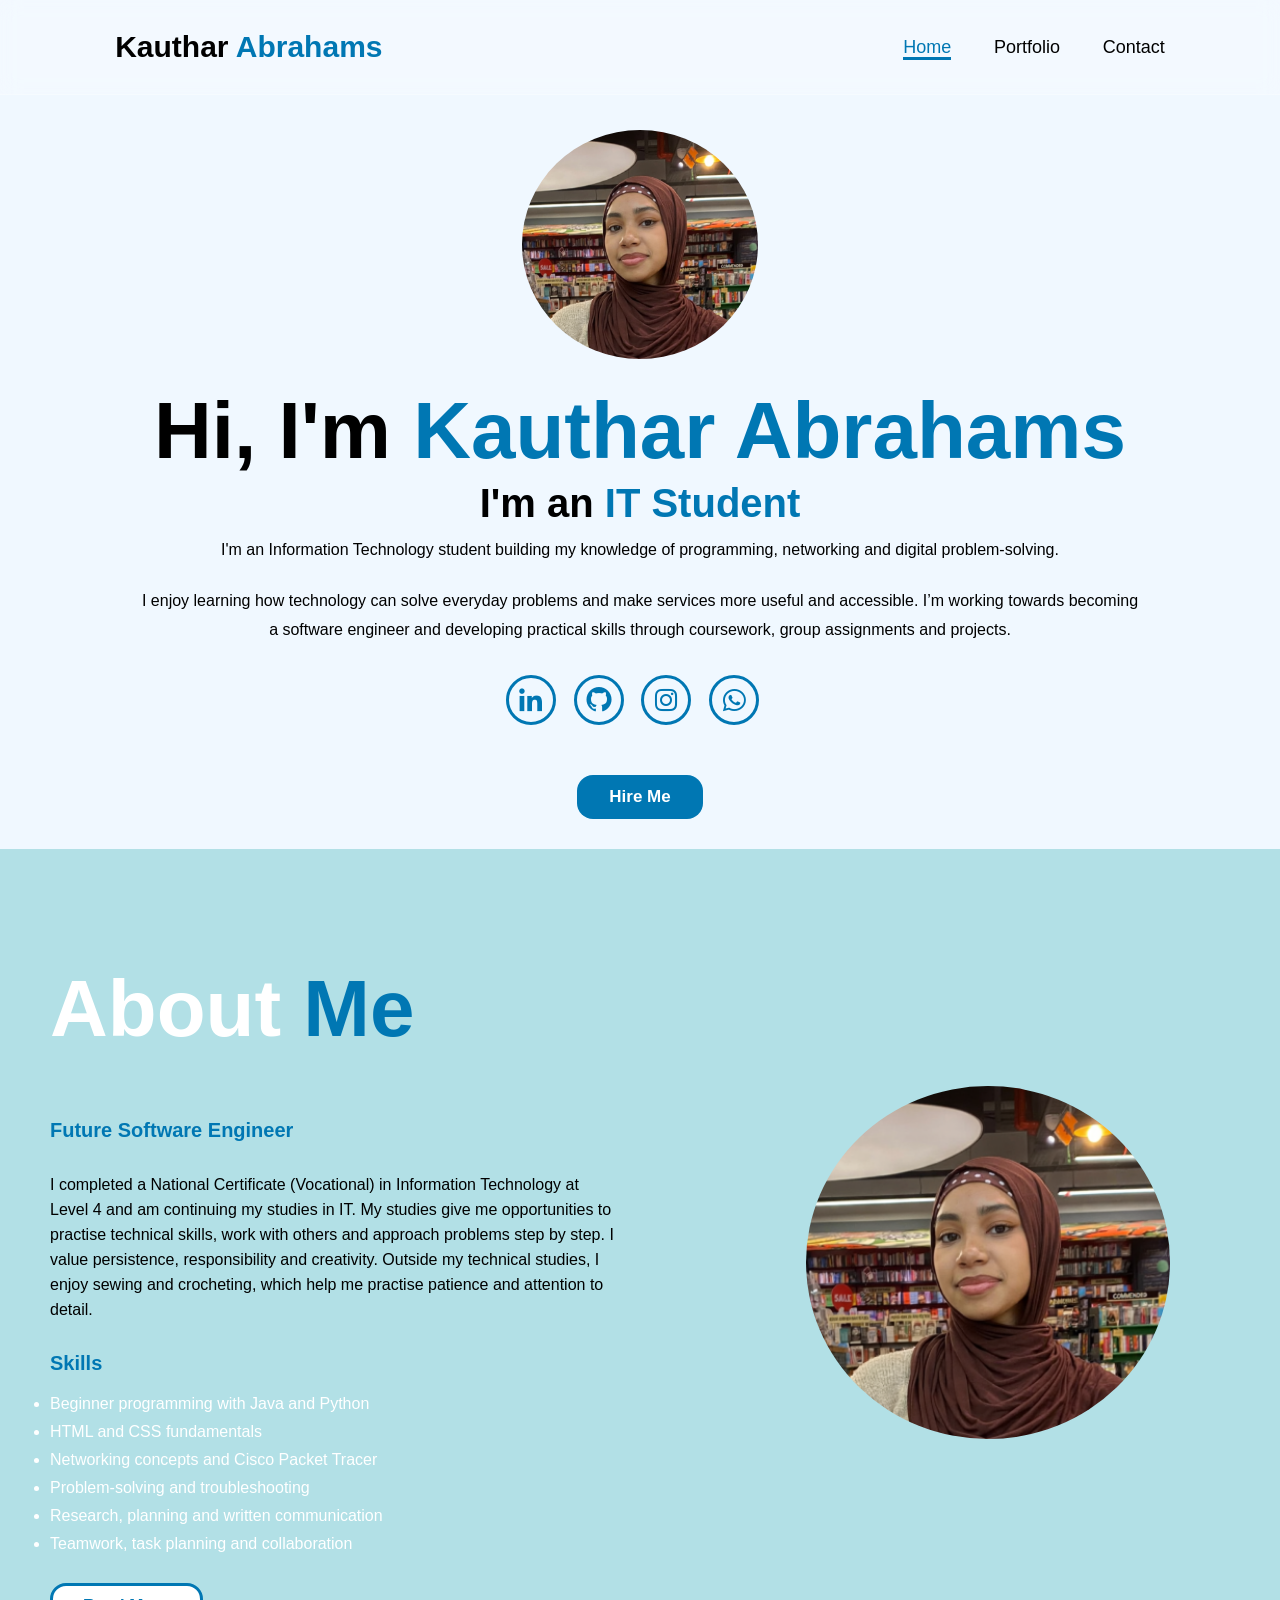
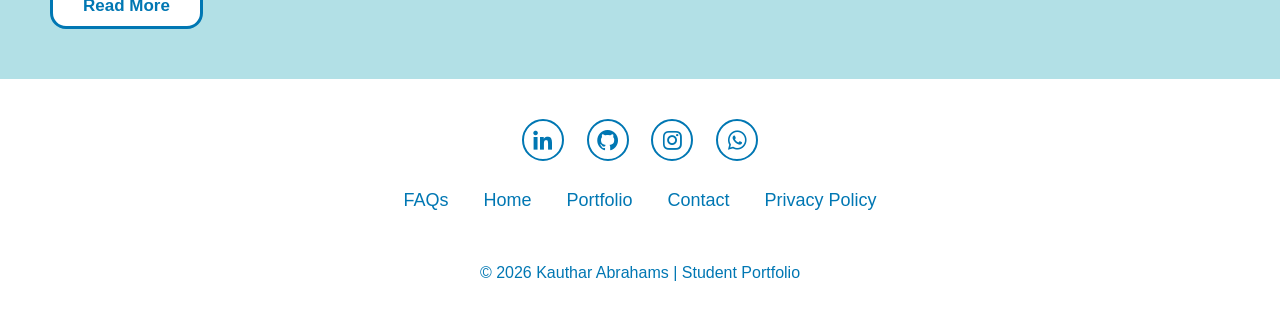
<file: Portfolio/Index.html>
<!DOCTYPE html>
<html lang="en">
    <head>

        <meta charset="UTF-8">
        <meta name="viewport" content="width=device-width, initial-scale=1.0">
        <title>My Portfolio | Index</title>
        <link rel="stylesheet" type="text/css" href="Resources/Stylesheet/style.css">
        <link href="https://unpkg.com/boxicons@2.1.4/css/boxicons.min.css" rel="stylesheet">   
    
    </head>

    <body>

        <header class="header">
            <a href="Index.html" class="logo">Kauthar <span>Abrahams</span></a>

            <i class='bx bx-menu' id="menu-icon"></i>

            <nav class="navbar">
                <a href="Index.html" class="active">Home</a>
                <a href="Portfolio.html">Portfolio</a>
                <a href="Contact.html">Contact</a>
            </nav>
        </header>

        <section id="home" class="home">

            <div class="home-img">
                <img src="Resources/Images/Portfolio-Image.png" alt="Kauthar Abrahams">
            </div>
            
            <div class="home-content">
                <h1>Hi, I'm <span>Kauthar Abrahams</span></h1>
                <h3>I'm an <span>IT Student</span></h3>
                <p>I'm an Information Technology student building my knowledge of programming, networking and digital problem-solving.</p>
                <br>
                <br>
                <p>I enjoy learning how technology can solve everyday problems and make services more useful and accessible. I’m working towards becoming a software engineer and developing practical skills through coursework, group assignments and projects.</p>
                
                <div class="social-icons">
                    <a href="#" aria-label="LinkedIn">
                        <i class="bx bxl-linkedin"></i>
                    </a>
                    <a href="#" aria-label="GitHub">
                        <i class="bx bxl-github"></i>
                    </a>
                    <a href="#" aria-label="Instagram">
                        <i class="bx bxl-instagram"></i>
                    </a>
                    <a href="#" aria-label="WhatsApp">
                        <i class="bx bxl-whatsapp"></i>
                    </a>
                </div>  

                <a href="#" class="btn">Hire Me</a> 

            </div>

        </section>

        <section class="about" id="About">

            <div class="about-content">
                <h2 class="heading">About <span>Me</span></h2>
                <h3><span>Future Software Engineer</span></h3>
                <p>I completed a National Certificate (Vocational) in Information Technology at Level 4 and am continuing my studies in IT. My studies give me opportunities to practise technical skills, work with others and approach problems step by step.
                   I value persistence, responsibility and creativity. Outside my technical studies, I enjoy sewing and crocheting, which help me practise patience and attention to detail.
                </p>

            <ul class="skills">
                <h3><span>Skills</span></h3>

                <li>Beginner programming with Java and Python</li>
                <li>HTML and CSS fundamentals</li>
                <li>Networking concepts and Cisco Packet Tracer</li>
                <li>Problem-solving and troubleshooting</li>
                <li>Research, planning and written communication</li>
                <li>Teamwork, task planning and collaboration</li>
            </ul>
    
                <a href="a" class="btn">Read More</a>
            
            </div>

            <div class="about-img">
                <img src="Resources/Images/Portfolio-Image.png" alt="Kauthar Abrahams">                
            </div>

            

        </section>
    
        <footer>
            <div class="footer">

                <div class="social">
                    <a href="#" aria-label="LinkedIn">
                        <i class="bx bxl-linkedin"></i>
                    </a>
                    <a href="#" aria-label="GitHub">
                        <i class="bx bxl-github"></i>
                    </a>
                    <a href="#" aria-label="Instagram">
                        <i class="bx bxl-instagram"></i>
                    </a>
                    <a href="#" aria-label="WhatsApp">
                        <i class="bx bxl-whatsapp"></i>
                    </a>
                </div>  

                <ul class="list">
                    <li>
                        <a href="#">FAQs</a>
                    </li>
                    <li>
                        <a href="Index.html">Home</a>
                    </li>
                    <li>
                        <a href="Portfolio.html">Portfolio</a>
                    </li>
                    <li>
                        <a href="Contact.html">Contact</a>
                    </li>
                    <li>
                        <a href="#">Privacy Policy</a>
                    </li>
                </ul>

                <p class="copyright">
                    © 2026 Kauthar Abrahams | Student Portfolio
                </p>
            </div>
        </footer>
   
    </body> 
    
</html>
</file>
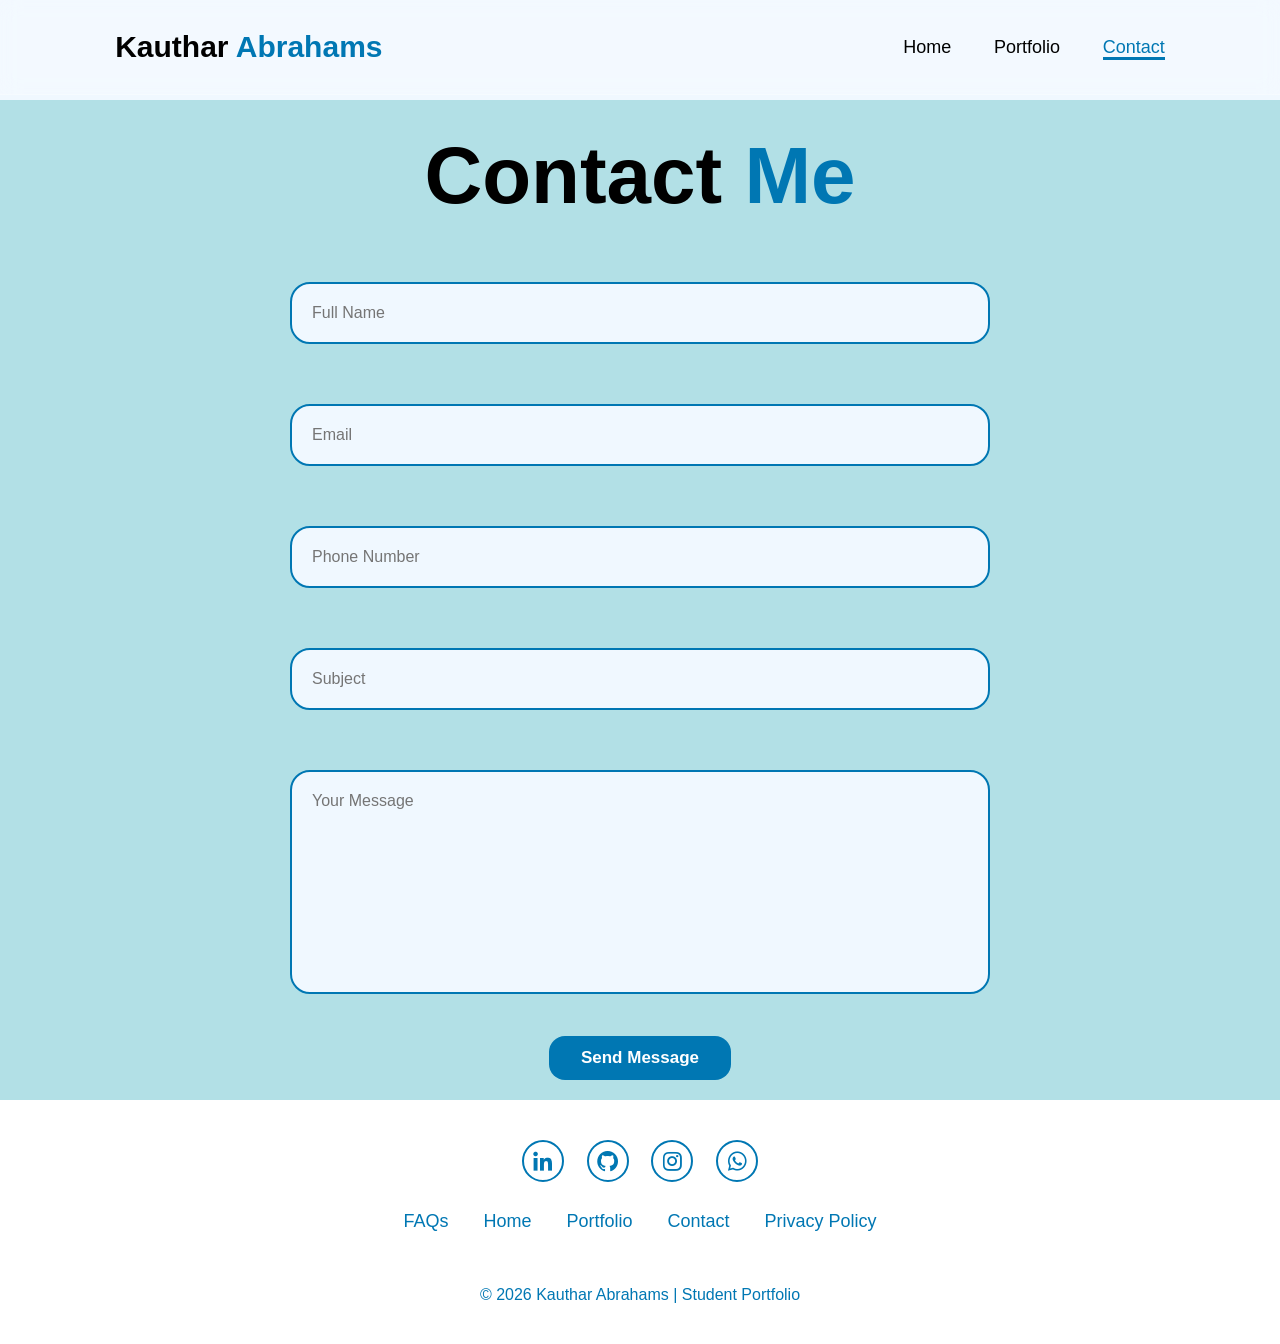
<file: Portfolio/Contact.html>
<!DOCTYPE html>
<html lang="en">
    <head>

        <meta charset="UTF-8">
        <meta name="viewport" content="width=device-width, initial-scale=1.0">
        <title>My Portfolio | Index</title>
        <link rel="stylesheet" type="text/css" href="Resources/Stylesheet/style.css">
        <link href="https://unpkg.com/boxicons@2.1.4/css/boxicons.min.css" rel="stylesheet">   
    
    </head>

    <body>

        <header class="header">
            <a href="Index.html" class="logo">Kauthar <span>Abrahams</span></a>

            <i class='bx bx-menu' id="menu-icon"></i>

            <nav class="navbar">
                <a href="Index.html">Home</a>
                <a href="Portfolio.html">Portfolio</a>
                <a href="Contact.html" class="active">Contact</a>
            </nav>
        </header>

        <section class="contact" id="contact">
            <h2 class="heading">Contact <span>Me</span></h2>

            <form action="#" method="get" onsubmit="event.preventDefault(); alert('This is a demonstration form. Messages are not sent.');">

                <div class="input-box">
                    <input type="text" placeholder="Full Name" autocomplete="Full Name" required>
                    <input type="email" placeholder="Email" autocomplete="Email" required>
                </div>

                <div class="input-box">
                    <input type="text" placeholder="Phone Number" required>
                    <input type="text" placeholder="Subject" required>
                </div>

                <textarea name="" cols="30" rows="10" placeholder="Your Message"></textarea>
                <input type="submit" value="Send Message" class="btn">


            </form>

        </section>
        
        <footer>
            <div class="footer">

                <div class="social">
                    <a href="#" aria-label="LinkedIn">
                        <i class="bx bxl-linkedin"></i>
                    </a>
                    <a href="#" aria-label="GitHub">
                        <i class="bx bxl-github"></i>
                    </a>
                    <a href="#" aria-label="Instagram">
                        <i class="bx bxl-instagram"></i>
                    </a>
                    <a href="#" aria-label="WhatsApp">
                        <i class="bx bxl-whatsapp"></i>
                    </a>
                </div>  

                <ul class="list">
                    <li>
                        <a href="#">FAQs</a>
                    </li>
                    <li>
                        <a href="Index.html">Home</a>
                    </li>
                    <li>
                        <a href="Portfolio.html">Portfolio</a>
                    </li>
                    <li>
                        <a href="Contact.html">Contact</a>
                    </li>
                    <li>
                        <a href="#">Privacy Policy</a>
                    </li>
                </ul>

                <p class="copyright">
                    © 2026 Kauthar Abrahams | Student Portfolio
                </p>
            </div>
        </footer>
    
    </body>

</html>
</file>
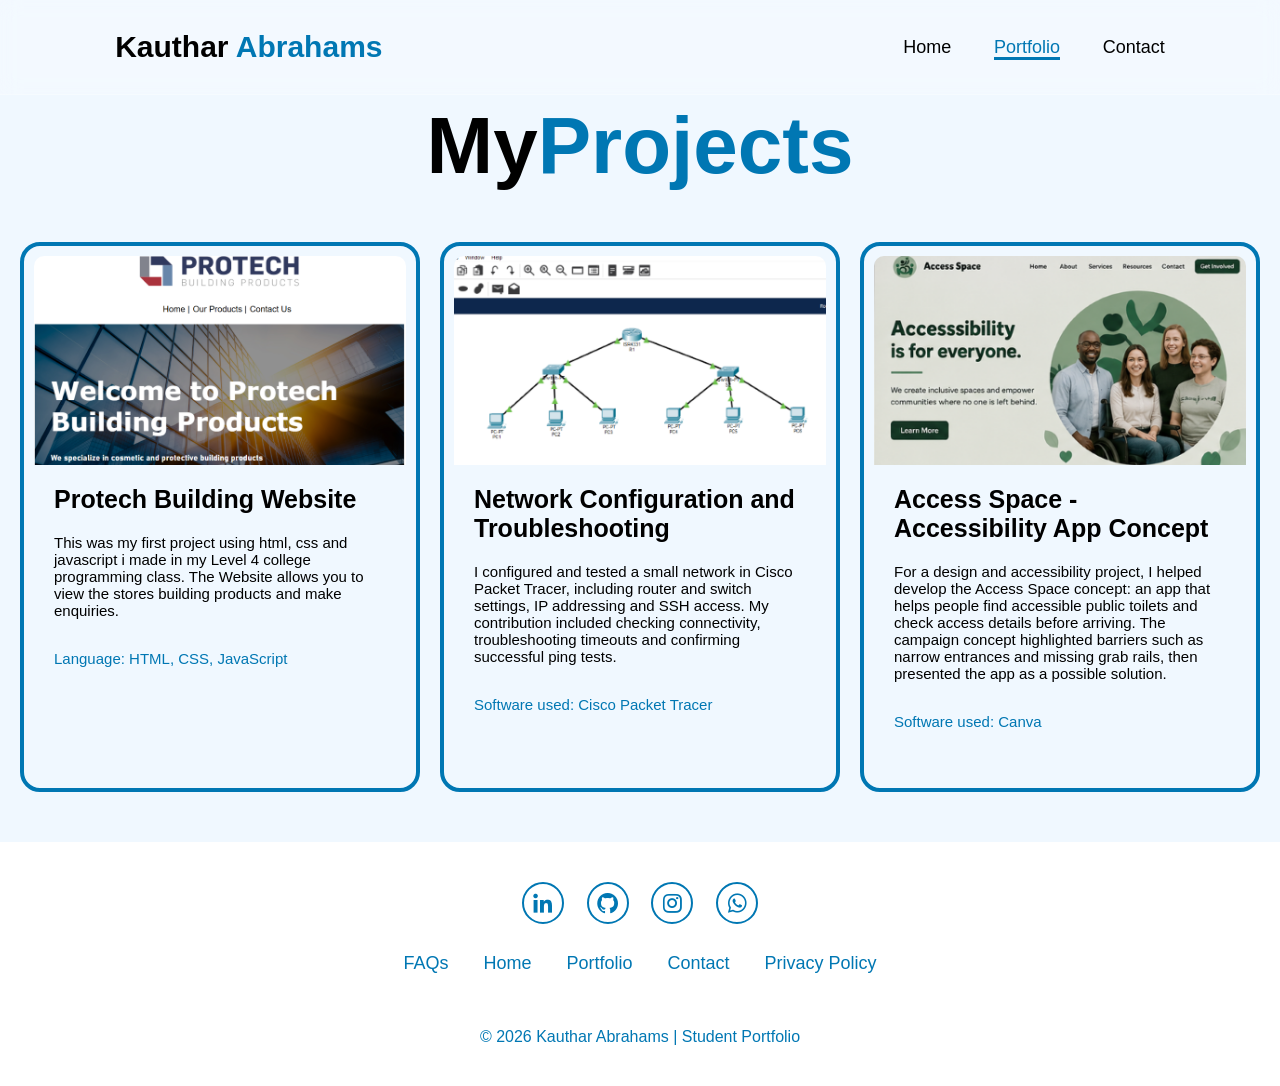
<file: Portfolio/Portfolio.html>
<!DOCTYPE html>
<html lang="en">
    <head>

        <meta charset="UTF-8">
        <meta name="viewport" content="width=device-width, initial-scale=1.0">
        <title>My Portfolio | Portfolio</title>
        <link rel="stylesheet" type="text/css" href="Resources/Stylesheet/style.css">
        <link href="https://unpkg.com/boxicons@2.1.4/css/boxicons.min.css" rel="stylesheet">   
    
    </head>

    <body>

        <header class="header">
            <a href="Index.html" class="logo">Kauthar <span>Abrahams</span></a>

            <i class='bx bx-menu' id="menu-icon"></i>

            <nav class="navbar">
                <a href="Index.html" >Home</a>
                <a href="Portfolio.html" class="active">Portfolio</a>
                <a href="Contact.html">Contact</a>
            </nav>
        </header>

        <section class="projects" id="projects">
            <h2 class="heading">My<span>Projects</span></h2>

            <div class="projects-container">

                <div class="projects-box">
                        <img src="Resources/Images/Protech Project.png" alt="Packet Tracer Screenshot">

                    <div class="projects-info">

                        <h4>Protech Building Website</h4>
                        <p>
                            This was my first project using html, css and javascript i made in my Level 4 college programming class. The Website allows you to view the stores building products and make enquiries.
                        </p>
                        <br>
                        <h6>Language: HTML, CSS, JavaScript</h6>
                    </div>

                </div>

                <div class="projects-box">
                        <img src="Resources/Images/PacketTracer Project.png" alt="Packet Tracer Screenshot">

                    <div class="projects-info">
                        <h4>Network Configuration and Troubleshooting</h4>
                        <p>
                            I configured and tested a small network in Cisco Packet Tracer, including router and switch settings, IP addressing and SSH access. My contribution included checking connectivity, troubleshooting timeouts and confirming successful ping tests.
                        </p>
                        <br>
                        <h6>Software used:  Cisco Packet Tracer</h6>
                    </div>
                    
                </div>

                <div class="projects-box">
                        <img src="Resources/Images/AccessSpace Project.png" alt="Packet Tracer Screenshot">

                    <div class="projects-info">
                        <h4>Access Space - Accessibility App Concept</h4>
                        <p>
                            For a design and accessibility project, I helped develop the Access Space concept: an app that helps people find accessible public toilets and check access details before arriving. The campaign concept highlighted barriers such as narrow entrances and missing grab rails, then presented the app as a possible solution.
                        </p>
                        <br>
                        <h6>Software used: Canva</h6>
                    </div>
                    
                </div>
            </div>
        </section>

        <footer>
            <div class="footer">

                <div class="social">
                    <a href="#" aria-label="LinkedIn">
                        <i class="bx bxl-linkedin"></i>
                    </a>
                    <a href="#" aria-label="GitHub">
                        <i class="bx bxl-github"></i>
                    </a>
                    <a href="#" aria-label="Instagram">
                        <i class="bx bxl-instagram"></i>
                    </a>
                    <a href="#" aria-label="WhatsApp">
                        <i class="bx bxl-whatsapp"></i>
                    </a>
                </div>  

                <ul class="list">
                    <li>
                        <a href="#">FAQs</a>
                    </li>
                    <li>
                        <a href="Index.html">Home</a>
                    </li>
                    <li>
                        <a href="Portfolio.html">Portfolio</a>
                    </li>
                    <li>
                        <a href="Contact.html">Contact</a>
                    </li>
                    <li>
                        <a href="#">Privacy Policy</a>
                    </li>
                </ul>

                <p class="copyright">
                    © 2026 Kauthar Abrahams | Student Portfolio
                </p>
            </div>
        </footer>

    </body>

</html>
</file>
<file: Portfolio/Resources/Stylesheet/style.css>
* {
    margin: 0;
    padding: 0; 
    box-sizing: border-box;
    text-decoration: none;
    border: none;
    outline: none;
    scroll-behavior: smooth;
    font-family: 'Poppins', sans-serif;
}
:root {
    --bg-color: #f0f8ff;
    --second-bg-color: #b2e0e6;
    --text-color: black;
    --main-color: #0077b3;
}
html{
    font-size: 62.5%;
    overflow-x: hidden;
}
body{
    background: var(--bg-color);
    color: var(--text-color);
    padding-top: 100px;
}
.header{
    position: fixed;
    top: 0; 
    left: 0; 
    width: 100%;
    padding: 3rem 9%;
    background: rgba(255,255,255,0.2);
    border-bottom: 1px solid rgba(255,255,255,0.25);
    backdrop-filter: blur(10px);
    display: flex;
    justify-content: space-between;
    align-items: center;
    z-index: 100;
}
.logo{
    font-size: 3rem;
    color: var(--text-color);
    font-weight: 800;
    transition: 0.3s ease-in-out;
    cursor: pointer;
}
.logo:hover{
    transform: scale(1.1);
}
.navbar a{
    font-size: 1.8rem;
    color: var(--text-color);
    margin-left: 4rem;
    font-weight: 500;
    transition: 0.3s ease;
    border-bottom: 3px solid transparent;
}
.navbar a:hover,
.navbar a.active{
    color: var(--main-color);
    border-bottom: 3px solid var(--main-color);
}
#menu-icon{
    font-size: 3.6rem;
    color: var(--text-color);
    display: none;
}
.home{
    display: flex;
    justify-content: center;
    align-items: center;
    flex-direction: column;
    gap: 1rem;
}
.home-content{
    display: flex;
    flex-direction: column;
    align-items: center;
    text-align: center;
    justify-content: center;
    margin-top: 3rem;
}
span{
    color: var(--main-color);
}
.logo span{
    color: var(--main-color);
}
.home-content h3{
    font-size: 4rem;
    margin: 10px 0;
}
.home-content h1{
    font-size: 8rem;
    font-weight: 700;
    line-height: 1;
}
.home-img{
    border-radius: 50%
}
.home-img img{
    position: relative;
    top: 2rem;
    width: 20vw;
    border-radius: 50%;
    border: 10px solid transparent;
    cursor: pointer;
    transition: 0.5s ease-in-out;
}
.home-img img:hover{
    border: 10px solid var(--main-color);
    transition: 0.5s ease-in-out;
}
.home-content p{
    font-size: 1.6rem;
    line-height: 1.8;
    font-weight: 500;
    max-width: 1000px;
}
.social-icons a{ 
    display: inline-flex;
    justify-content: center;
    align-items: center;
    width: 5rem;
    height: 5rem;
    background: transparent;
    border: 0.3rem solid var(--main-color);
    font-size: 3rem;
    border-radius: 50%;
    color: var(--main-color);
    margin: 3rem 1.5rem 3rem 0;
    transition: 0.3s ease-in-out;
}
.social-icons a:hover{
    color: white;
    transform: scale(1.3)translateY(-5px);
    background: var(--main-color);
}
.btn{
    display: inline-block;
    padding: 1rem 3rem;
    background: var(--main-color);
    color: white;
    font-size: 1.7rem;
    font-weight: 600;
    border-radius: 1.6rem;
    margin-top: 2rem;
    transition: 0.3s ease-in-out;
    border: 2px solid transparent;
    cursor: pointer;
}
.btn:hover{
    transform: scale(1.05);
    background: var(--bg-color);
    color: var(--main-color);
    border: 2px solid var(--main-color);
}
.about{
    display: flex;
    justify-content: center;
    align-items: center;
    gap: 10rem;
    background: var(--second-bg-color);
    color: white;
    margin-top: 3rem;
}
.about-img{
    border-radius: 50%;
}
.about-img img{
    position: relative;
    width: 30vw;
    border-radius: 50%;
    border: 10px solid transparent;
    margin: 10rem 10rem 10rem 3rem;
    cursor: pointer;
    transition: 0.5s ease-in-out;
}
.about-img img:hover{
    border: 10px solid white;
    transform: scale(1.05);
}
.heading{
    text-align: center;
    font-size: 8rem;
}
.about-content{
    padding: 5rem;
}
.about-content h2{
    text-align: left;
    line-height: 1.5;
    padding: 5rem 0;
}
.about-content h3{
    font-size: 2rem;
    padding: 0 0 20px;
}
.about-content p{
    font-size: 1.6rem;
    color: black;
    padding: 1rem 0 3rem 0;
    line-height: 25px;
}
.about ul li{
    font-size: 1.6rem;
    padding: 0 0 10px;
}
.about-content .btn{
    background: white;
    color: var(--main-color);
    border: 3px solid var(--main-color);
}
.about-content btn:hover{
    background-color: var(--main-color);
    color:white;
}
::-webkit-scrollbar{
    width: 15px;
}
::-webkit-scrollbar-thumb{
    background-color: var(--main-color);
}
::-webkit-scrollbar-track{
    background-color: var(--bg-color);
    width: 50px;
}
.projects{
    background: var(--bg-color);
    color:var(--text-color);
}
.projects h2{
    margin-bottom: 5rem;
    color: var(--text-color);
}
.projects-container{
    display: flex;
    justify-content: center;
    gap: 2rem;
    margin-bottom: 50px;
}
.projects-box{
    width: 400px;
    height: 550px;
    border: 4px solid var(--main-color);
    border-radius: 2rem;
    cursor: pointer;
    transition: 0.3s ease-in-out;
    padding: 1rem;
}
.projects-box:hover{
    transform: scale(1.03);
}
.projects-box img{
    width: 100%; 
    aspect-ratio: 16 / 9; 
    object-fit: cover; 
    display: block; 
    background: var(--second-bg-color);
    border-top-left-radius: 1rem;
    border-top-right-radius: 1rem;
} 
.projects-box .projects-info{
    display: flex;
    flex-direction: column;
    text-align: left;
    justify-content: center;
    align-items: baseline;
    padding: 2rem;
}
.projects-info h4{
    font-size: 25px;
    font-weight: 700;
    font-family: Arial, Helvetica, sans-serif;
}
.projects-info p{
    margin-top: 200px;
    padding: 20px 0;
    font-size: 15px;
    font-weight: 300;
    margin: auto;
}
.projects-info h6{
    font-size: 15px;
    font-weight: 400;
    color: var(--main-color);
}
.contact{
    background-color: var(--second-bg-color);
    margin: 0;
}
.contact h2{
    margin-bottom: 3rem;
    padding-top: 3rem;
}
.contact form{
    max-width: 70rem;
    margin: auto;
    text-align: center;
}
.contact form .input-box{
    display: flex;
    justify-content: center;
    flex-wrap: wrap
}
.contact form .input-box input,
.contact form textarea{
    width: 100%;
    padding: 2rem;
    font-size: 1.6rem;
    color: var(--text-color);
    background: var(--bg-color);
    border-radius: 2rem;
    border: 2px solid var(--main-color);
    margin: 3rem 0;
    resize: none;
}
.contact form .btn{
    margin: 1rem 0 2rem 0;
}
.footer{
    position: relative;
    bottom: 0;
    width: 100%;
    background-color: white;
    padding: 40px 0;
}
.footer .social{
    text-align: center;
    padding-bottom: 25px;
    color: var(--main-color)
}
.footer .social a{
    font-size: 25px;
    color: var(--main-color);
    border: 2px solid var(--main-color);
    width: 42px;
    height: 42px;
    line-height: 42px;
    display: inline-block;
    text-align: center;
    border-radius: 50%;
    margin: 0 10px;
    transition: 0.3s ease-in-out;
    justify-content: center;
}
.footer .social a:hover{
    transform: scale(1.2)translateY(-5px);
    background-color: var(--main-color);
    color: white;
}
.footer ul{
    margin-top: 0;
    padding: 0;
    font-size: 18px;
    line-height: 1.6;
    margin-bottom: 0;
    text-align: center;
}
.footer ul li a{
    color: var(--main-color);
    border-bottom: 3px solid transparent;
    transition: 0.3 ease;
}
.footer ul li a:hover{
    border-bottom: 3px solid transparent;
}
.footer ul li{
    display: inline-block;
    padding: 0 15px;
}
.footer .copyright{
    margin-top: 50px;
    text-align: center;
    font-size: 16px;
    color: var(--main-color);
}
@media screen and (max-width: 1024px) {
    .header {
        padding: 2.5rem 5%;
    }
    .logo {
        font-size: 2.5rem;
    }
    .navbar a {
        margin-left: 2rem;
        font-size: 1.6rem;
    }
    .home-content h1 {
        font-size: 6rem;
    }
    .home-content h3 {
        font-size: 3rem;
    }
    .home-content p {
        max-width: 85%;
    }
    .home-img img {
        width: 25vw;
    }
    .about {
        gap: 3rem;
    }
    .about-content {
        padding: 3rem;
    }
    .about-img img {
        width: 30vw;
        margin: 5rem 3rem;
    }
    .heading {
        font-size: 6rem;
    }
    .projects-container {
        flex-wrap: wrap;
        padding: 0 2rem;
    }
    .projects-box {
        width: 45%;
        height: auto;
        min-height: 500px;
    }
}
@media screen and (max-width: 768px) {
    .header {
        padding: 2rem 4%;
    }
    .logo {
        font-size: 2.2rem;
    }
    .navbar a {
        font-size: 1.5rem;
        margin-left: 1.5rem;
    }
    .home {
        padding: 2rem 3%;
    }
    .home-img img {
        width: 35vw;
    }
    .home-content h1 {
        font-size: 5rem;
        line-height: 1.2;
    }
    .home-content h3 {
        font-size: 2.8rem;
    }
    .home-content p {
        font-size: 1.5rem;
        max-width: 95%;
    }
    .about {
        flex-direction: column;
        text-align: center;
        gap: 1rem;
        padding: 3rem 2rem;
    }
    .about-content {
        padding: 2rem;
    }
    .about-content h2 {
        text-align: center;
        font-size: 5rem;
        padding: 2rem 0;
        line-height: 1.2;
    }
    .about-content h3 {
        font-size: 2rem;
    }
    .about-content p {
        font-size: 1.5rem;
    }
    .about-img img {
        width: 40vw;
        margin: 2rem 0;
    }
    .about ul {
        text-align: left;
    }
    .about ul li {
        font-size: 1.5rem;
    }
    .projects {
        padding: 2rem 1rem;
    }
    .projects .heading {
        font-size: 5rem;
    }
    .projects-container {
        flex-direction: column;
        align-items: center;
        gap: 3rem;
    }
    .projects-box {
        width: 85%;
        max-width: 500px;
        height: auto;
        min-height: 0;
    }
    .projects-info h4 {
        font-size: 2.2rem;
    }
    .projects-info p {
        font-size: 1.5rem;
    }
    .contact {
        padding: 2rem;
    }
    .contact h2 {
        font-size: 5rem;
    }
    .contact form {
        width: 100%;
    }
    .contact form .input-box {
        flex-direction: column;
    }
    .contact form .input-box input,
    .contact form textarea {
        width: 100%;
        margin: 1.5rem 0;
    }
}
@media screen and (max-width: 480px) {
    .header {
        padding: 1.5rem 3%;
        flex-wrap: wrap;
        justify-content: center;
        gap: 1rem;
    }
    .logo {
        font-size: 2.2rem;
    }
    .navbar {
        display: flex;
        justify-content: center;
        flex-wrap: wrap;
        gap: 1.5rem;
        width: 100%;
    }
    .navbar a {
        font-size: 1.4rem;
        margin-left: 0;
    }
    #menu-icon {
        display: none;
    }
    body {
        padding-top: 110px;
    }
    .home {
        padding: 2rem 1.5rem;
    }
    .home-img img {
        width: 55vw;
    }
    .home-content {
        margin-top: 2rem;
    }
    .home-content h1 {
        font-size: 3.8rem;
        line-height: 1.2;
    }
    .home-content h3 {
        font-size: 2.3rem;
    }
    .home-content p {
        font-size: 1.4rem;
        line-height: 1.7;
        max-width: 100%;
    }
    .social-icons a {
        width: 4rem;
        height: 4rem;
        font-size: 2.2rem;
        margin: 2rem 0.7rem;
    }
    .btn {
        font-size: 1.5rem;
        padding: 1rem 2rem;
    }
    .about {
        padding: 2rem 1.5rem;
    }
    .about-content {
        padding: 1rem;
    }
    .about-content h2 {
        font-size: 3.8rem;
    }
    .about-content h3 {
        font-size: 1.8rem;
    }
    .about-content p {
        font-size: 1.4rem;
        line-height: 1.7;
    }
    .about ul li {
        font-size: 1.4rem;
        padding-bottom: 1rem;
    }
    .about-img img {
        width: 55vw;
        margin: 2rem 0;
    }
    .projects {
        padding: 2rem 1rem;
    }
    .projects .heading {
        font-size: 3.8rem;
        margin-bottom: 3rem;
    }
    .projects-container {
        padding: 0;
    }
    .projects-box {
        width: 95%;
        padding: 1rem;
    }
    .projects-info {
        padding: 1rem;
    }
    .projects-info h4 {
        font-size: 1.9rem;
    }
    .projects-info p {
        font-size: 1.4rem;
        line-height: 1.6;
    }
    .projects-info h6 {
        font-size: 1.3rem;
    }
    .contact {
        padding: 1.5rem;
    }
    .contact h2 {
        font-size: 3.8rem;
    }
    .contact form .input-box input,
    .contact form textarea {
        font-size: 1.4rem;
        padding: 1.5rem;
        border-radius: 1.5rem;
    }
    .footer {
        padding: 3rem 1rem;
    }
    .footer .social a {
        width: 3.8rem;
        height: 3.8rem;
        line-height: 3.8rem;
        font-size: 2rem;
        margin: 0 0.5rem;
    }
    .footer ul li {
        padding: 0 0.7rem;
    }
    .footer ul li a {
        font-size: 1.4rem;
    }
    .footer .copyright {
        font-size: 1.3rem;
        margin-top: 3rem;
    }
}
</file>
